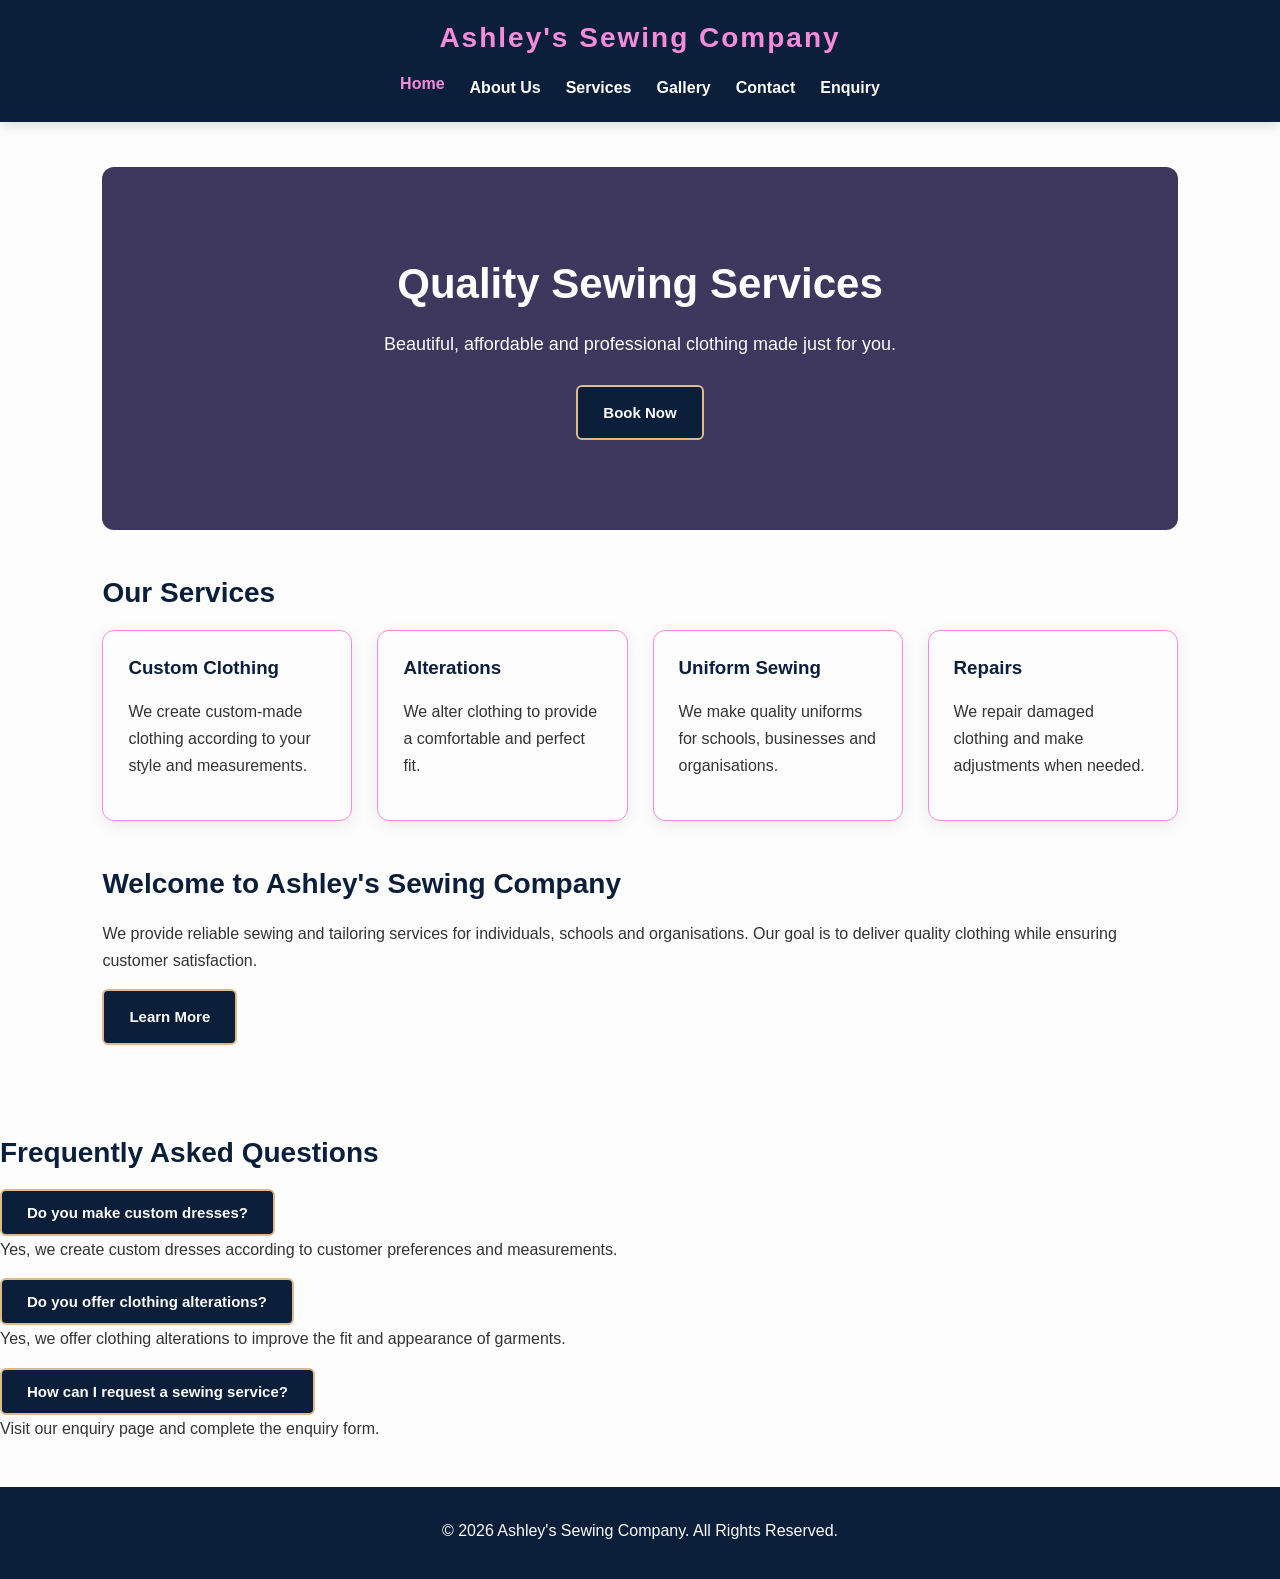
<file: index.html>
<!DOCTYPE html>
<html lang="en">
<head>
    <meta charset="UTF-8">
    <meta name="viewport" content="width=device-width, initial-scale=1.0">
    <meta name="description"
    content="Welcome to Ashley's Sewing Company. Discover quality sewing, dressmaking, clothing alterations and custom clothing services">
    <title>Ashley's Sewing Company | Home</title>
    <link rel="stylesheet" href="style.css">
    <script src="script.js" defer></script>
</head>

<body>

<header>
    <div class="logo">
        <h2>Ashley's Sewing Company</h2>
    </div>

    <nav>
        <a href="index.html" class="active">Home</a>
        <a href="about.html">About Us</a>
        <a href="services.html">Services</a>
        <a href="gallery.html">Gallery</a>
        <a href="contact.html">Contact</a>
        <a href="enquiry.html">Enquiry</a>
    </nav>
</header>

<main>

<section class="hero">
    <div class="hero-content">
        <h1>Quality Sewing Services</h1>
        <p>Beautiful, affordable and professional clothing made just for you.</p>
        <a href="contact.html" class="btn">Book Now</a>
    </div>
</section>

<section class="section">
    <h2>Our Services</h2>

    <div class="cards">

        <div class="card">
            <h3>Custom Clothing</h3>
            <p>We create custom-made clothing according to your style and measurements.</p>
        </div>

        <div class="card">
            <h3>Alterations</h3>
            <p>We alter clothing to provide a comfortable and perfect fit.</p>
        </div>

        <div class="card">
            <h3>Uniform Sewing</h3>
            <p>We make quality uniforms for schools, businesses and organisations.</p>
        </div>

        <div class="card">
            <h3>Repairs</h3>
            <p>We repair damaged clothing and make adjustments when needed.</p>
        </div>

    </div>
</section>

<section class="about-preview">
    <h2>Welcome to Ashley's Sewing Company</h2>
    <p>
        We provide reliable sewing and tailoring services for individuals,
        schools and organisations. Our goal is to deliver quality clothing
        while ensuring customer satisfaction.
    </p>

    <a href="about.html" class="btn">Learn More</a>
</section>

</main>
<section class="content">
        <h2>Frequently Asked Questions</h2>

    <button class="faq-question">
        Do you make custom dresses?
    </button>
    <div class="faq-answer">
        <p>Yes, we create custom dresses according to
        customer preferences and measurements.</p>
    </div>

    <button class="faq-question">
        Do you offer clothing alterations?
    </button>
    <div class="faq-answer">
        <p>Yes, we offer clothing alterations to improve
        the fit and appearance of garments.</p>
    </div>

    <button class="faq-question">
        How can I request a sewing service?
    </button>
    <div class="faq-answer">
        <p>Visit our enquiry page and complete the enquiry form.</p>
    </div>
</section>


<footer>
    <p>&copy; 2026 Ashley's Sewing Company. All Rights Reserved.</p>
</footer>

</body>
</html>
</file>
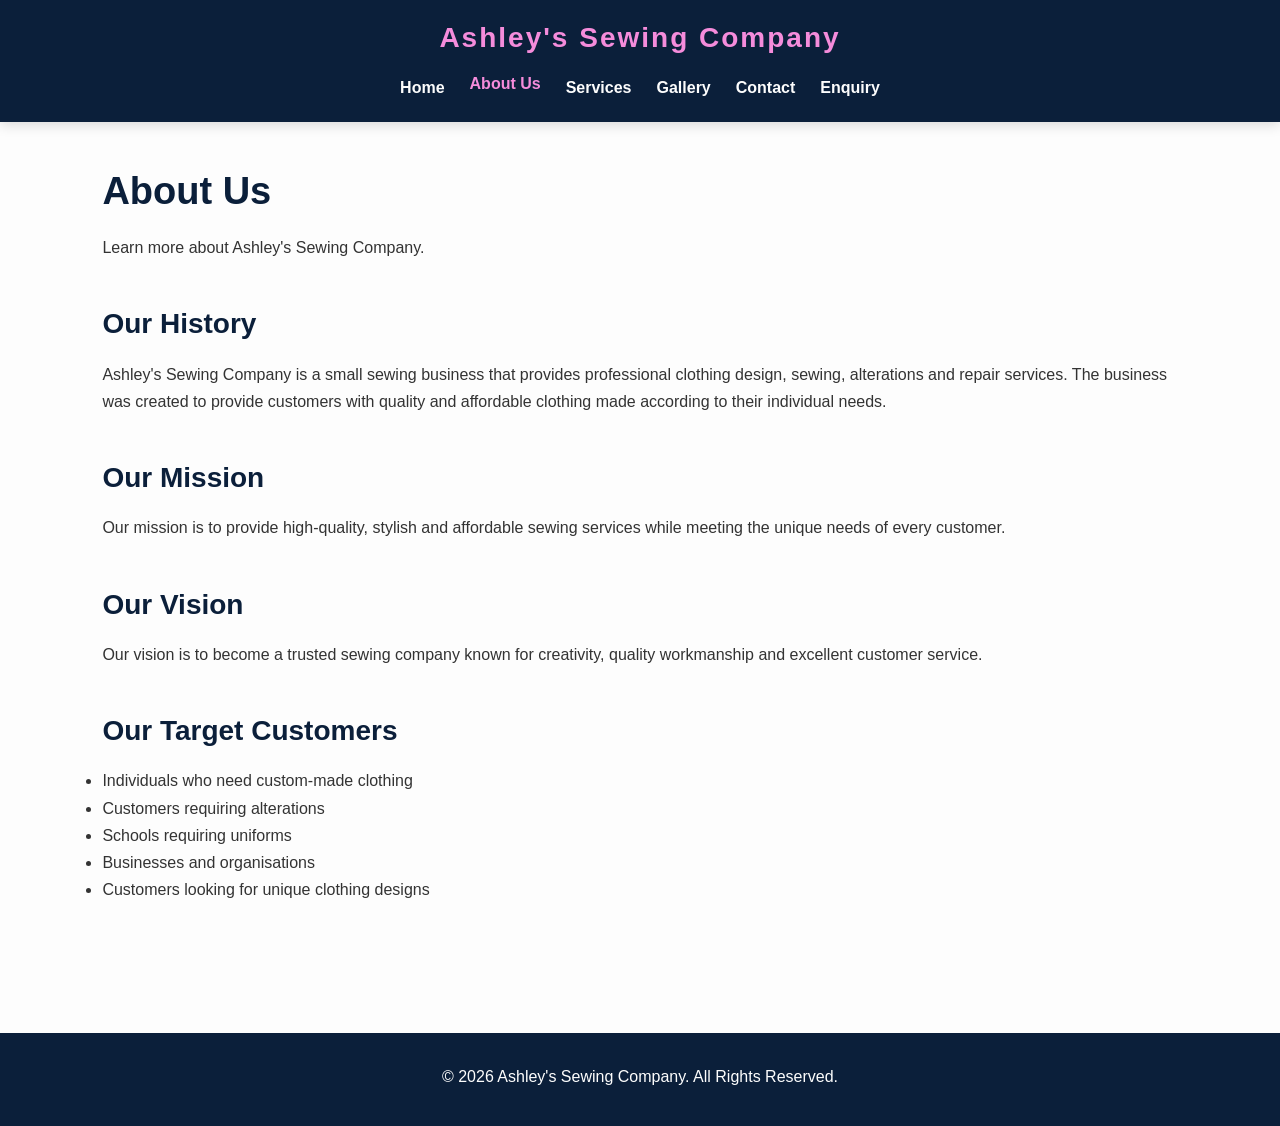
<file: about.html>
<!DOCTYPE html>
<html lang="en">
<head>
    <meta charset="UTF-8">
    <meta name="viewport" content="width=device-width, initial-scale=1.0">
    <meta name="description"
    content="Learn more about Ashley's Sewing Company, its history, mission, vision and target customers">
    <title>About Us | Ashley's Sewing Company</title>
    <link rel="stylesheet" href="style.css">
    <script src="script.js" defer></script>
</head>

<body>

<header>
    <div class="logo">
        <h2>Ashley's Sewing Company</h2>
    </div>

    <nav>
        <a href="index.html">Home</a>
        <a href="about.html" class="active">About Us</a>
        <a href="services.html">Services</a>
        <a href="gallery.html">Gallery</a>
        <a href="contact.html">Contact</a>
        <a href="enquiry.html">Enquiry</a>
    </nav>
</header>

<main>

<section class="page-heading">
    <h1>About Us</h1>
    <p>Learn more about Ashley's Sewing Company.</p>
</section>

<section class="section">
    <h2>Our History</h2>

    <p>
        Ashley's Sewing Company is a small sewing business that provides
        professional clothing design, sewing, alterations and repair services.
        The business was created to provide customers with quality and
        affordable clothing made according to their individual needs.
    </p>
</section>

<section class="section">
    <h2>Our Mission</h2>

    <p>
        Our mission is to provide high-quality, stylish and affordable sewing
        services while meeting the unique needs of every customer.
    </p>
</section>

<section class="section">
    <h2>Our Vision</h2>

    <p>
        Our vision is to become a trusted sewing company known for creativity,
        quality workmanship and excellent customer service.
    </p>
</section>

<section class="section">
    <h2>Our Target Customers</h2>

    <ul class="list">
        <li>Individuals who need custom-made clothing</li>
        <li>Customers requiring alterations</li>
        <li>Schools requiring uniforms</li>
        <li>Businesses and organisations</li>
        <li>Customers looking for unique clothing designs</li>
    </ul>
</section>

</main>

<footer>
    <p>&copy; 2026 Ashley's Sewing Company. All Rights Reserved.</p>
</footer>

</body>
</html>
</file>
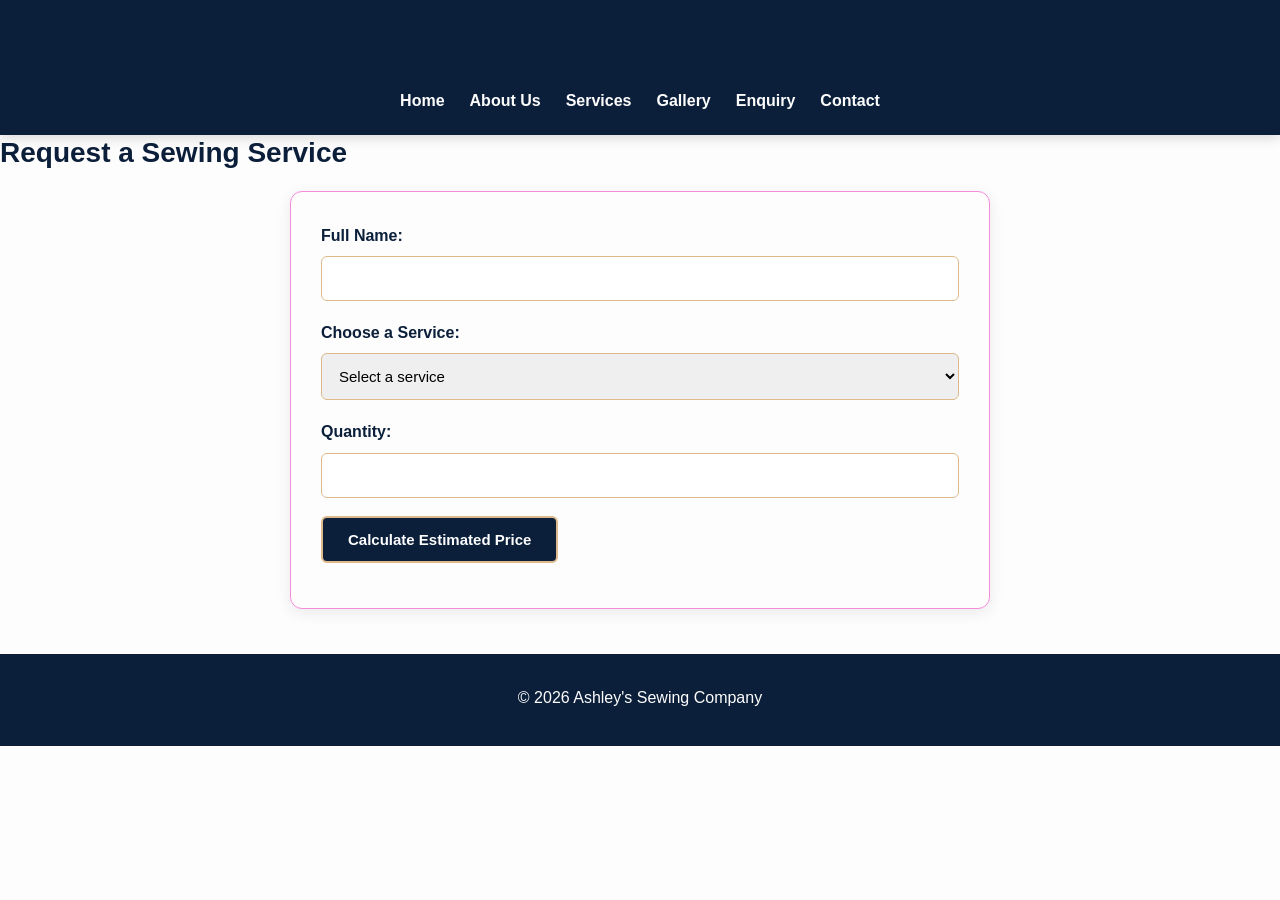
<file: enquiry.html>
<!DOCTYPE html>
<html lang="en">
<head>
    <meta charset="UTF-8">
    <meta name="viewport" content="width=device-width, initial-scale=1.0">
    <title>Enquiries | Ashley's Sewing Company</title>
    <meta name="description" content="Enquire about sewing, dressmaking and clothing alteration services.">
    <link rel="stylesheet" href="style.css">
    <script src="script.js" defer></script>
</head>
<body>

<header>
    <h1>Make an Enquiry</h1>
    <nav>
        <a href="index.html">Home</a>
        <a href="about.html">About Us</a>
        <a href="services.html">Services</a>
        <a href="gallery.html">Gallery</a>
        <a href="enquiry.html">Enquiry</a>
        <a href="contact.html">Contact</a>
    </nav>
</header>

<section class="content">
    <h2>Request a Sewing Service</h2>

    <form id="enquiryForm">

        <label for="customerName">Full Name:</label>
        <input type="text" id="customerName"
               required minlength="2">

        <label for="service">Choose a Service:</label>
        <select id="service" required>
            <option value="">Select a service</option>
            <option value="dressmaking">Dressmaking</option>
            <option value="alterations">Clothing Alterations</option>
            <option value="custom">Custom Designs</option>
        </select>

        <label for="quantity">Quantity:</label>
        <input type="number" id="quantity"
               min="1" max="100" required>

        <button type="submit">Calculate Estimated Price</button>

        <p id="priceResult" aria-live="polite"></p>

    </form>
</section>

<footer>
    <p>&copy; 2026 Ashley's Sewing Company</p>
</footer>

</body>
</html>
</file>
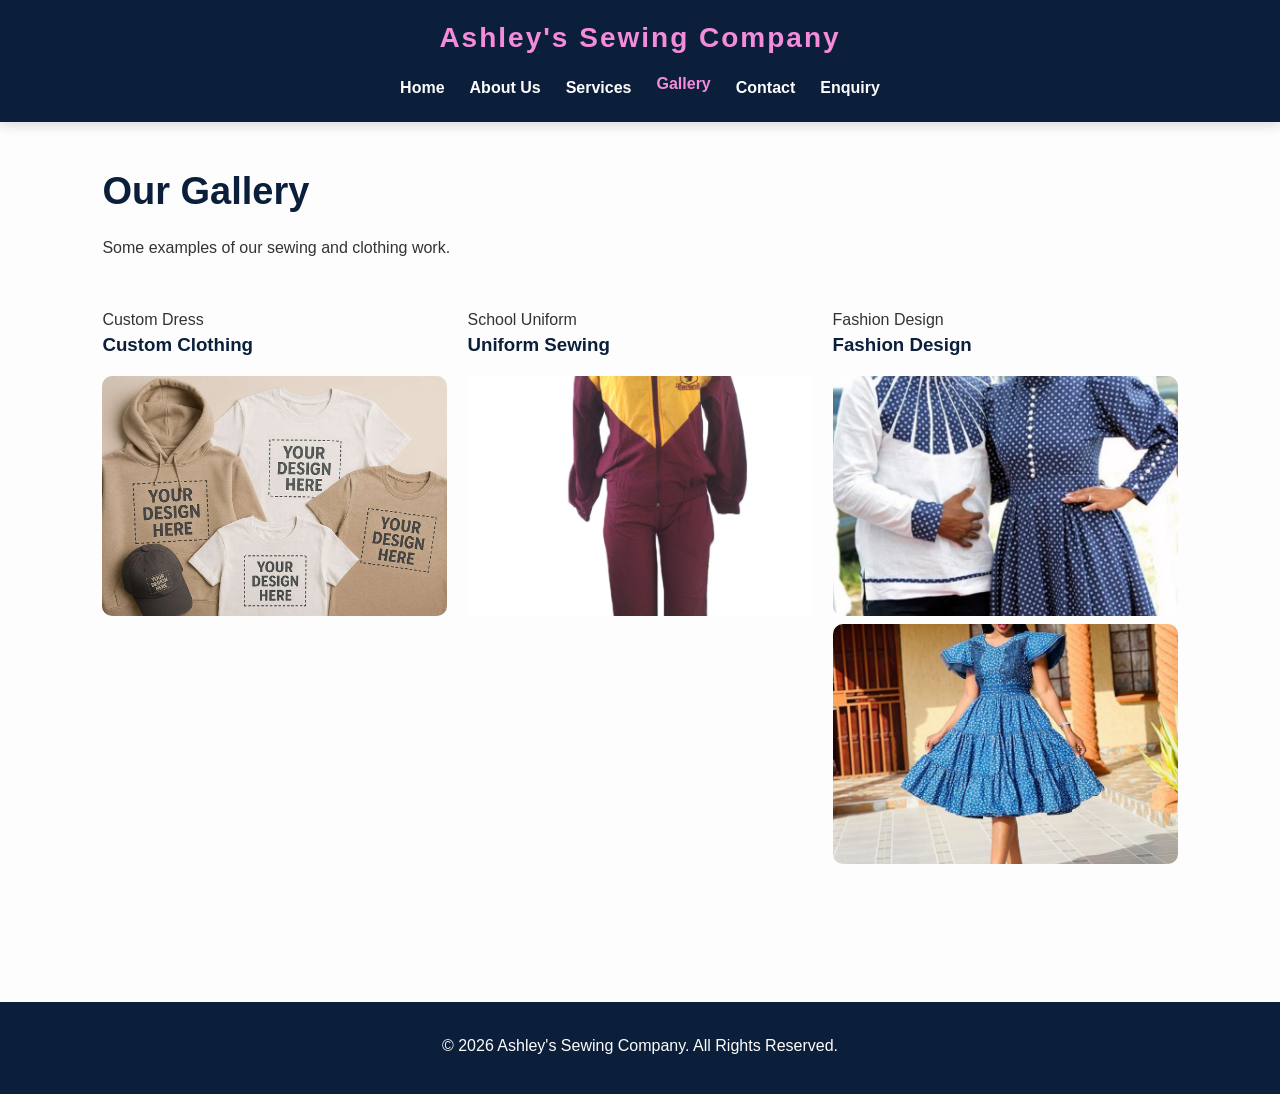
<file: gallery.html>
<!DOCTYPE html>
<html lang="en">
<head>
    <meta charset="UTF-8">
    <meta name="viewport" content="width=device-width, initial-scale=1.0">
    <meta name="description"
    content="View the gallery of Ashley's Sewing Company to see examples of our sewing, dressmaking and clothing alteration work.">
    <title>Gallery | Ashley's Sewing Company</title>
    <link rel="stylesheet" href="style.css">
    <script src="script.js" defer></script>
</head>

<body>

<header>
    <div class="logo">
        <h2>Ashley's Sewing Company</h2>
    </div>

    <nav>
        <a href="index.html">Home</a>
        <a href="about.html">About Us</a>
        <a href="services.html">Services</a>
        <a href="gallery.html" class="active">Gallery</a>
        <a href="contact.html">Contact</a>
        <a href="enquiry.html">Enquiry</a>
    </nav>
</header>

<main>

<section class="page-heading">
    <h1>Our Gallery</h1>
    <p>Some examples of our sewing and clothing work.</p>
</section>

<section class="gallery">

    <div class="gallery-item">
        <div class="image-placeholder">Custom Dress</div>
        <h3>Custom Clothing</h3>
        <img src="Personalized-Clothing.jpg" alt="Custom Dress" width="300" height="400">
    </div>

    <div class="gallery-item">
        <div class="image-placeholder">School Uniform</div>
        <h3>Uniform Sewing</h3>
        <img src="tracksuite_burgendy_stripe_front.jpg" alt="School Uniform" width="300" height="400">
    </div>

    

    <div class="gallery-item">
        <div class="image-placeholder">Fashion Design</div>
        <h3>Fashion Design</h3>
        <img src="2150a5bf53cb2f1e27b6ad7e0a3aa3ea.jpg" alt="Fashion Design" width="300" height="400">
        <img src="f6bf01766b11e1a905d23691c35778a4.jpg" alt="Fashion Design" width="300" height="400">
    </div>

</section>

</main>

<footer>
    <p>&copy; 2026 Ashley's Sewing Company. All Rights Reserved.</p>
</footer>

</body>
</html>
</file>
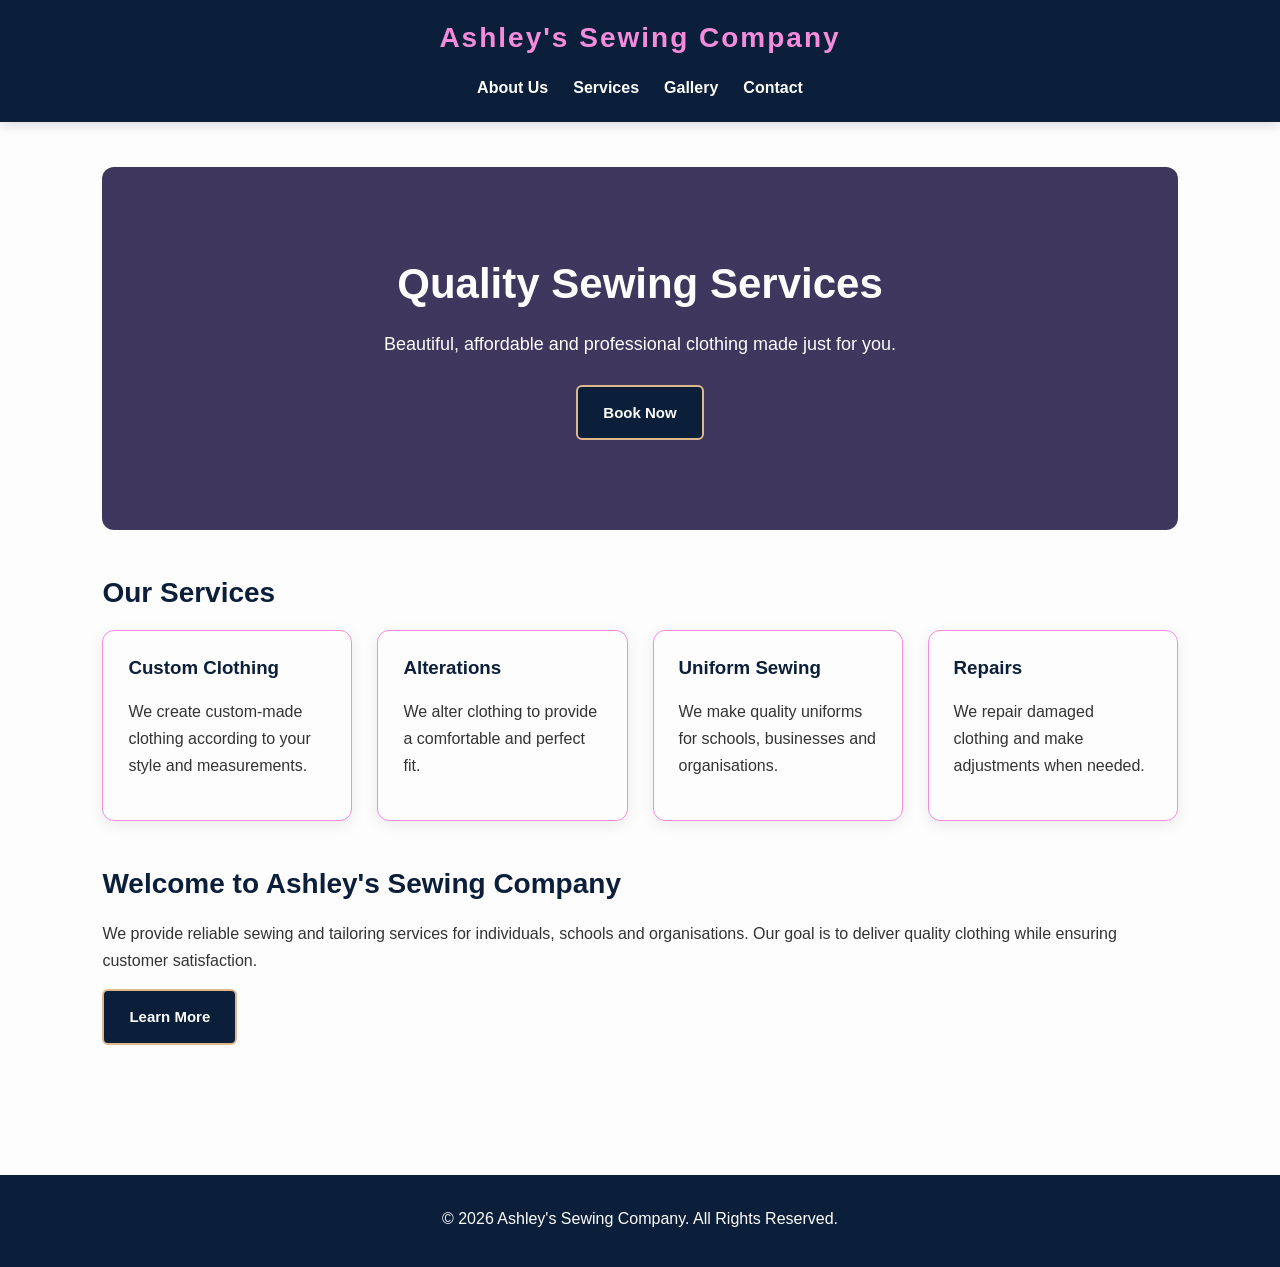
<file: home.html>
<!DOCTYPE html>
<html lang="en">
<head>
    <meta charset="UTF-8">
    <meta name="viewport" content="width=device-width, initial-scale=1.0">
    <title>Ashley's Sewing Company | Home</title>
    <link rel="stylesheet" href="style.css">
</head>

<body>

<header>
    <div class="logo">
        <h2>Ashley's Sewing Company</h2>
    </div>

    <nav>

        <a href="about.html">About Us</a>
        <a href="services.html">Services</a>
        <a href="gallery.html">Gallery</a>
        <a href="contact.html">Contact</a>
    </nav>
</header>

<main>

<section class="hero">
    <div class="hero-content">
        <h1>Quality Sewing Services</h1>
        <p>Beautiful, affordable and professional clothing made just for you.</p>
        <a href="contact.html" class="btn">Book Now</a>
    </div>
</section>

<section class="section">
    <h2>Our Services</h2>

    <div class="cards">

        <div class="card">
            <h3>Custom Clothing</h3>
            <p>We create custom-made clothing according to your style and measurements.</p>
        </div>

        <div class="card">
            <h3>Alterations</h3>
            <p>We alter clothing to provide a comfortable and perfect fit.</p>
        </div>

        <div class="card">
            <h3>Uniform Sewing</h3>
            <p>We make quality uniforms for schools, businesses and organisations.</p>
        </div>

        <div class="card">
            <h3>Repairs</h3>
            <p>We repair damaged clothing and make adjustments when needed.</p>
        </div>

    </div>
</section>

<section class="about-preview">
    <h2>Welcome to Ashley's Sewing Company</h2>
    <p>
        We provide reliable sewing and tailoring services for individuals,
        schools and organisations. Our goal is to deliver quality clothing
        while ensuring customer satisfaction.
    </p>

    <a href="about.html" class="btn">Learn More</a>
</section>

</main>

<footer>
    <p>&copy; 2026 Ashley's Sewing Company. All Rights Reserved.</p>
</footer>

</body>
</html>
</file>
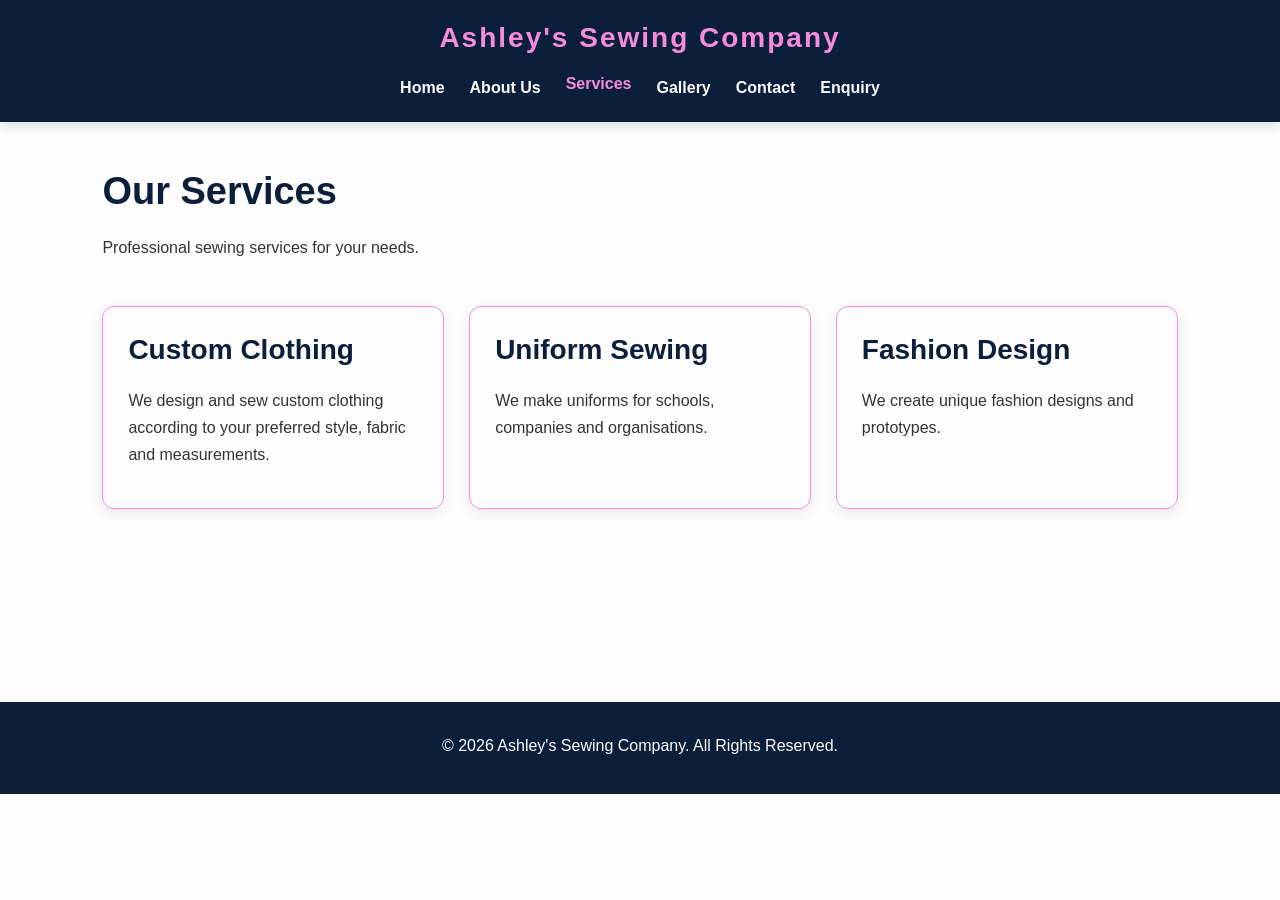
<file: services.html>
<!DOCTYPE html>
<html lang="en">
<head>
    <meta charset="UTF-8">
    <meta name="viewport" content="width=device-width, initial-scale=1.0">
    <meta name="description"
    content="Discover the range of sewing services offered by Ashley's Sewing Company, including custom clothing">
    <title>Services | Ashley's Sewing Company</title>
    <link rel="stylesheet" href="style.css">
    <script src="script.js" defer></script>
</head>

<body>

<header>
    <div class="logo">
        <h2>Ashley's Sewing Company</h2>
    </div>

    <nav>
        <a href="index.html">Home</a>
        <a href="about.html">About Us</a>
        <a href="services.html" class="active">Services</a>
        <a href="gallery.html">Gallery</a>
        <a href="contact.html">Contact</a>
        <a href="enquiry.html">Enquiry</a>
    </nav>
</header>

<main>

<section class="page-heading">
    <h1>Our Services</h1>
    <p>Professional sewing services for your needs.</p>
</section>

<section class="section">

    <div class="cards">

        <div class="card">
            <h2>Custom Clothing</h2>
            <p>
                We design and sew custom clothing according to your preferred
                style, fabric and measurements.
            </p>
        </div>

        
        <div class="card">
            <h2>Uniform Sewing</h2>
            <p>
                We make uniforms for schools, companies and organisations.
            </p>
        </div>

        <div class="card">
            <h2>Fashion Design</h2>
            <p>
                We create unique fashion designs and prototypes.
            </p>
        </div>

    </div>

</section>

</main>

<footer>
    <p>&copy; 2026 Ashley's Sewing Company. All Rights Reserved.</p>
</footer>

</body>
</html>
</file>
<file: style.css>
:root {
    --navy-blue: #0B1F3A;
    --light-pink: #f58cdb;
    --fawn: #dfb98b;
    --white: #fdfdfd;
    --dark-text: #333333;
    --soft-blue: #DCEEFF;
}

* {
    margin: 0;
    padding: 0;
    box-sizing: border-box;
}

html {
    scroll-behavior: smooth;
}

body {
    font-family: Arial, sans-serif;
    background-color: var(--white);
    color: var(--dark-text);
    line-height: 1.7;
    overflow-x: hidden;
}



@keyframes pageLoad {
    from {
        opacity: 0;
        transform: translateY(25px);
    }
    to {
        opacity: 1;
        transform: translateY(0);
    }
}

body {
    animation: pageLoad 1s ease-out;
}

header {
    background-color: var(--navy-blue);
    color: var(--white);
    padding: 20px 7%;
    text-align: center;
    box-shadow: 0 3px 12px rgba(0,0,0,0.15);
}

.logo h2 {
    color: var(--light-pink);
    font-size: 28px;
    letter-spacing: 2px;
}



nav {
    margin-top: 15px;
    display: flex;
    justify-content: center;
    flex-wrap: wrap;
    gap: 25px;
}

nav a {
    color: var(--white);
    text-decoration: none;
    font-weight: bold;
    display: inline-block;
    transition: all 0.3s ease;
}

nav a:hover,
nav a.active {
    color: var(--light-pink);
    transform: translateY(-4px);
}


main {
    width: 100%;
    min-height: 60vh;
    padding: 45px 8%;
}

section {
    margin-bottom: 45px;
}

h1, h2, h3 {
    color: var(--navy-blue);
    margin-bottom: 18px;
    line-height: 1.3;
}

h1 {
    font-size: 38px;
    animation: slideIn 1s ease;
}

h2 {
    font-size: 28px;
}

p {
    margin-bottom: 15px;
}



@keyframes slideIn {
    from {
        opacity: 0;
        transform: translateX(-35px);
    }
    to {
        opacity: 1;
        transform: translateX(0);
    }
}



.hero {
    background: linear-gradient(
        rgba(11, 31, 58, 0.78),
        rgba(11, 31, 58, 0.78)
    ),
    var(--light-pink);
    color: var(--white);
    padding: 90px 25px;
    text-align: center;
    border-radius: 12px;
    animation: pageLoad 1.2s ease;
}

.hero h1 {
    color: var(--white);
    font-size: 42px;
}

.hero p {
    font-size: 18px;
    max-width: 700px;
    margin: 15px auto 25px;
}


button,
.btn {
    display: inline-block;
    background-color: var(--navy-blue);
    color: var(--white);
    padding: 13px 25px;
    border: 2px solid var(--fawn);
    border-radius: 6px;
    text-decoration: none;
    font-size: 15px;
    font-weight: bold;
    cursor: pointer;
    transition: all 0.3s ease;
}

button:hover,
.btn:hover {
    background-color: var(--light-pink);
    color: var(--navy-blue);
    transform: translateY(-4px) scale(1.04);
    box-shadow: 0 6px 15px rgba(0,0,0,0.2);
}

.cards,
.card-container {
    display: grid;
    grid-template-columns: repeat(auto-fit, minmax(230px, 1fr));
    gap: 25px;
}

.card {
    background-color: var(--white);
    padding: 25px;
    border: 1px solid var(--light-pink);
    border-radius: 12px;
    box-shadow: 0 4px 15px rgba(0,0,0,0.08);
    transition: all 0.4s ease;
    animation: pageLoad 1s ease;
}

.card:hover {
    transform: translateY(-10px);
    box-shadow: 0 10px 25px rgba(0,0,0,0.15);
    border-color: var(--fawn);
}



img {
    max-width: 100%;
    height: auto;
    border-radius: 10px;
    transition: transform 0.5s ease, box-shadow 0.5s ease;
}

img:hover {
    transform: scale(1.04);
    box-shadow: 0 8px 20px rgba(0,0,0,0.15);
}

.gallery {
    display: grid;
    grid-template-columns: repeat(auto-fit, minmax(220px, 1fr));
    gap: 20px;
}

.gallery img {
    width: 100%;
    height: 240px;
    object-fit: cover;
}


form {
    background-color: var(--white);
    padding: 30px;
    border: 1px solid var(--light-pink);
    border-radius: 12px;
    max-width: 700px;
    margin: 20px auto;
    box-shadow: 0 4px 15px rgba(0,0,0,0.08);
}

label {
    display: block;
    margin-bottom: 7px;
    color: var(--navy-blue);
    font-weight: bold;
}

input,
textarea,
select {
    width: 100%;
    padding: 13px;
    margin-bottom: 18px;
    border: 1px solid var(--fawn);
    border-radius: 6px;
    font-size: 15px;
    font-family: Arial, sans-serif;
}

input:focus,
textarea:focus,
select:focus {
    outline: none;
    border-color: var(--navy-blue);
    box-shadow: 0 0 5px rgba(11,31,58,0.3);
}



table {
    width: 100%;
    border-collapse: collapse;
    background-color: var(--white);
}

th,
td {
    padding: 13px;
    border: 1px solid var(--light-pink);
    text-align: left;
}

th {
    background-color: var(--navy-blue);
    color: var(--white);
}



a {
    transition: color 0.3s ease;
}

a:hover {
    color: var(--fawn);
}


.faq-item {
    background-color: var(--light-pink);
    padding: 18px;
    margin-bottom: 15px;
    border-radius: 8px;
    transition: all 0.3s ease;
}

.faq-item:hover {
    background-color: var(--soft-blue);
}

footer {
    background-color: var(--navy-blue);
    color: var(--white);
    text-align: center;
    padding: 30px 15px;
    margin-top: 40px;
}

footer p {
    margin-bottom: 5px;
}

footer a {
    color: var(--light-pink);
    text-decoration: none;
}



@keyframes floating {
    0%, 100% {
        transform: translateY(0);
    }
    50% {
        transform: translateY(-8px);
    }
}

.logo {
    animation: floating 3s ease-in-out infinite;
}



@keyframes fadeIn {
    from {
        opacity: 0;
    }
    to {
        opacity: 1;
    }
}



@media screen and (max-width: 768px) {

    header {
        padding: 20px 10px;
    }

    nav {
        gap: 12px;
    }

    nav a {
        font-size: 14px;
    }

    main {
        padding: 25px 5%;
    }

    h1 {
        font-size: 30px;
    }

    h2 {
        font-size: 24px;
    }

    .hero {
        padding: 55px 15px;
    }

    .hero h1 {
        font-size: 32px;
    }

    form {
        padding: 20px;
    }
}

@media screen and (max-width: 480px) {

    nav {
        flex-direction: column;
        gap: 8px;
    }

    .hero h1 {
        font-size: 27px;
    }

    .gallery img {
        height: 200px;
    }
}


@media (prefers-reduced-motion: reduce) {
    *,
    *::before,
    *::after {
        animation-duration: 0.01ms !important;
        animation-iteration-count: 1 !important;
        transition-duration: 0.01ms !important;
        scroll-behavior: auto !important;
    }
}
</file>
